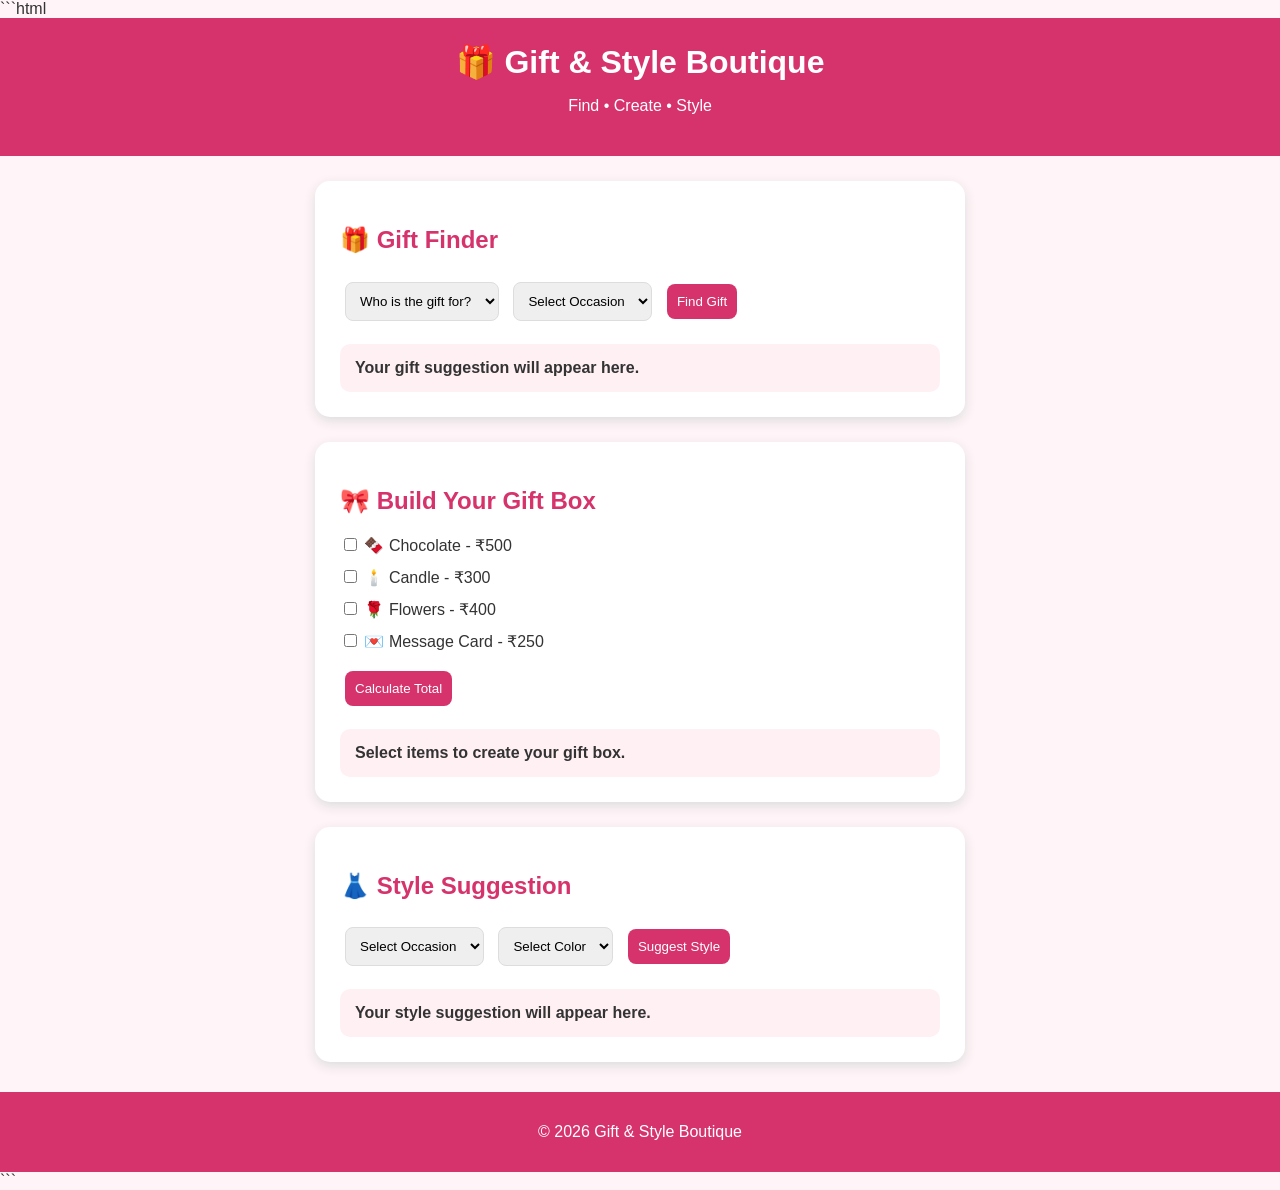
<file: index.html>
```html
<!DOCTYPE html>
<html>
<head>
    <title>Gift & Style Boutique</title>

    <style>
        * {
            box-sizing: border-box;
        }

        body {
            margin: 0;
            font-family: Arial, sans-serif;
            background: #fff4f7;
            color: #333;
        }

        header {
            background: #d6336c;
            color: white;
            text-align: center;
            padding: 25px;
        }

        header h1 {
            margin: 0;
        }

        section {
            background: white;
            width: 85%;
            max-width: 650px;
            margin: 25px auto;
            padding: 25px;
            border-radius: 15px;
            box-shadow: 0 4px 12px #ddd;
        }

        h2 {
            color: #d6336c;
        }

        select,
        button {
            padding: 10px;
            margin: 8px 5px;
            border-radius: 8px;
            border: 1px solid #ddd;
        }

        button {
            background: #d6336c;
            color: white;
            border: none;
            cursor: pointer;
        }

        button:hover {
            background: #ad2453;
        }

        label {
            display: block;
            margin: 12px 0;
        }

        .result {
            margin-top: 15px;
            padding: 15px;
            background: #fff0f4;
            border-radius: 10px;
            font-weight: bold;
        }

        footer {
            text-align: center;
            background: #d6336c;
            color: white;
            padding: 15px;
            margin-top: 30px;
        }
    </style>
</head>

<body>

    <header>
        <h1>🎁 Gift & Style Boutique</h1>
        <p>Find • Create • Style</p>
    </header>


    <!-- 1. GIFT FINDER -->

    <section>
        <h2>🎁 Gift Finder</h2>

        <select id="person">
            <option value="">Who is the gift for?</option>
            <option value="partner">❤️ Partner</option>
            <option value="friend">😊 Friend</option>
            <option value="mom">🌷 Mom</option>
        </select>

        <select id="occasion">
            <option value="">Select Occasion</option>
            <option value="birthday">🎂 Birthday</option>
            <option value="anniversary">💍 Anniversary</option>
            <option value="wedding">💐 Wedding</option>
        </select>

        <button onclick="findGift()">Find Gift</button>

        <div id="giftResult" class="result">
            Your gift suggestion will appear here.
        </div>
    </section>


    <!-- 2. BUILD YOUR GIFT BOX -->

    <section>
        <h2>🎀 Build Your Gift Box</h2>

        <label>
            <input type="checkbox" value="500" data-name="Chocolate">
            🍫 Chocolate - ₹500
        </label>

        <label>
            <input type="checkbox" value="300" data-name="Candle">
            🕯️ Candle - ₹300
        </label>

        <label>
            <input type="checkbox" value="400" data-name="Flowers">
            🌹 Flowers - ₹400
        </label>

        <label>
            <input type="checkbox" value="250" data-name="Message Card">
            💌 Message Card - ₹250
        </label>

        <button onclick="calculateBox()">Calculate Total</button>

        <div id="boxResult" class="result">
            Select items to create your gift box.
        </div>
    </section>


    <!-- 3. STYLE SUGGESTION -->

    <section>
        <h2>👗 Style Suggestion</h2>

        <select id="style">
            <option value="">Select Occasion</option>
            <option value="party">🎉 Party</option>
            <option value="casual">👕 Casual</option>
            <option value="wedding">💐 Wedding</option>
        </select>

        <select id="color">
            <option value="">Select Color</option>
            <option value="black">🖤 Black</option>
            <option value="pink">🩷 Pink</option>
            <option value="blue">💙 Blue</option>
        </select>

        <button onclick="suggestStyle()">Suggest Style</button>

        <div id="styleResult" class="result">
            Your style suggestion will appear here.
        </div>
    </section>


    <footer>
        <p>© 2026 Gift & Style Boutique</p>
    </footer>


    <script>

        // GIFT FINDER

        function findGift() {

            let person = document.getElementById("person").value;
            let occasion = document.getElementById("occasion").value;

            let result = "";

            if (person === "" || occasion === "") {
                result = "⚠️ Please select both options.";
            }

            else if (person === "partner" && occasion === "anniversary") {
                result = "❤️ Perfume + Flowers + Love Card";
            }

            else if (person === "friend" && occasion === "birthday") {
                result = "🎂 Chocolate + Cute Mug + Birthday Card";
            }

            else if (person === "mom") {
                result = "🌷 Saree + Flowers + Greeting Card";
            }

            else {
                result = "🎁 Customized Gift Box is a great choice!";
            }

            document.getElementById("giftResult").innerHTML = result;
        }


        // BUILD GIFT BOX

        function calculateBox() {

            let items = document.querySelectorAll(
                'input[type="checkbox"]:checked'
            );

            let total = 0;
            let selected = [];

            items.forEach(function(item) {

                total = total + Number(item.value);

                selected.push(item.dataset.name);

            });

            if (selected.length === 0) {

                document.getElementById("boxResult").innerHTML =
                    "⚠️ Please select at least one item.";

                return;
            }

            document.getElementById("boxResult").innerHTML =
                "🎁 Selected Items: " +
                selected.join(", ") +
                "<br><br>💰 Total Price: ₹" + total;
        }


        // STYLE SUGGESTION

        function suggestStyle() {

            let style = document.getElementById("style").value;
            let color = document.getElementById("color").value;

            let result = "";

            if (style === "" || color === "") {

                result = "⚠️ Please select occasion and color.";

            }

            else if (style === "party") {

                result =
                    "✨ " + color +
                    " party dress + handbag + heels";

            }

            else if (style === "casual") {

                result =
                    "👕 " + color +
                    " casual outfit + sneakers";

            }

            else if (style === "wedding") {

                result =
                    "💃 " + color +
                    " ethnic outfit + matching accessories";
            }

            document.getElementById("styleResult").innerHTML = result;
        }

    </script>

</body>
</html>
```
</file>
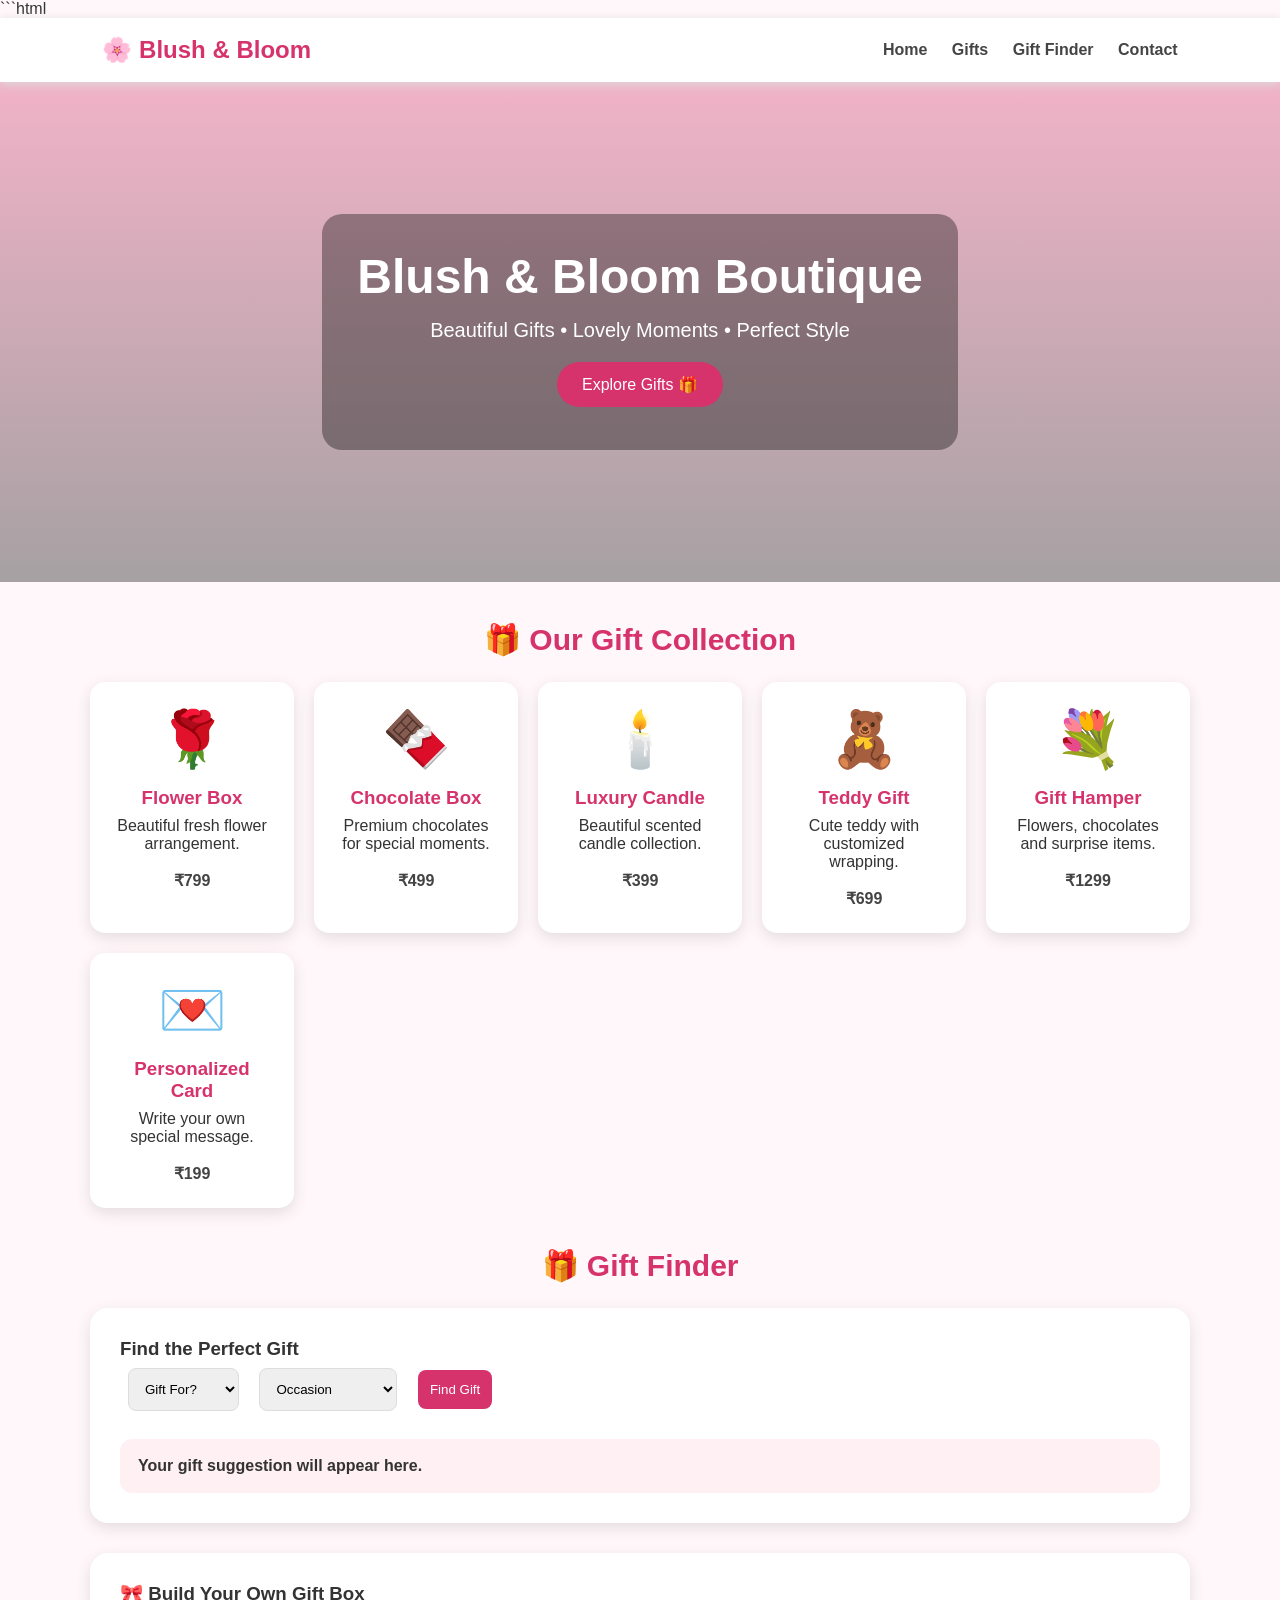
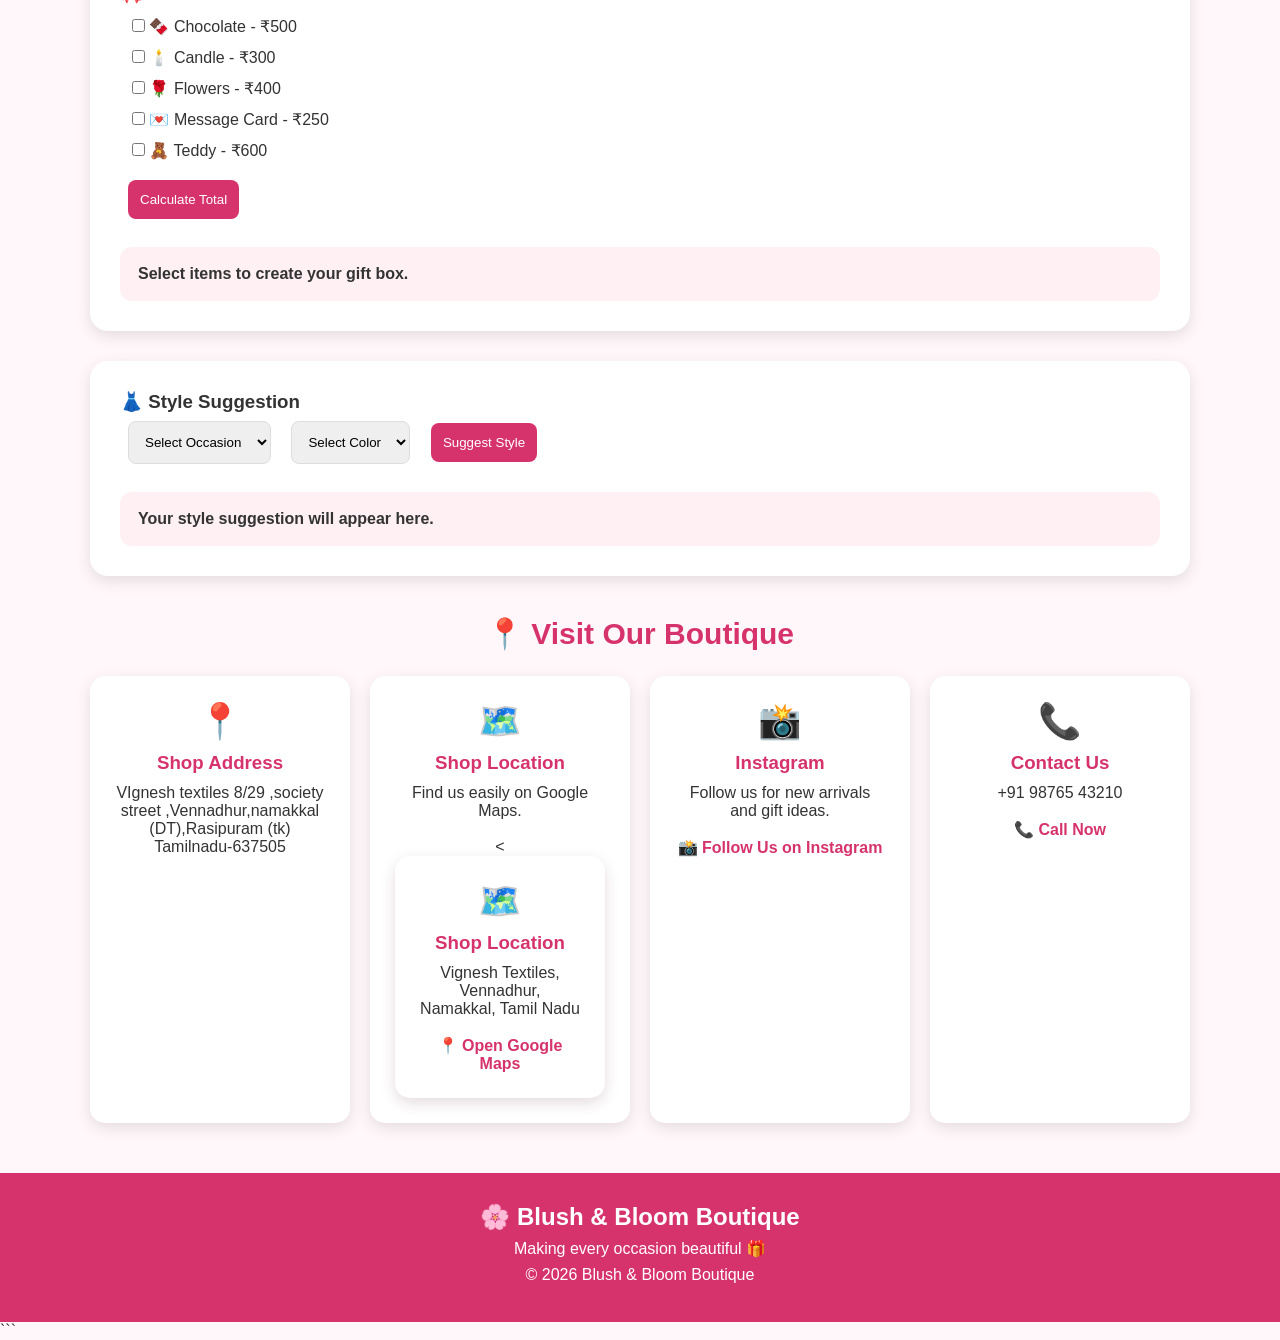
<file: m1.html>
```html
<!DOCTYPE html>
<html lang="en">
<head>
    <meta charset="UTF-8">
    <meta name="viewport" content="width=device-width, initial-scale=1.0">

    <title>Blush & Bloom Boutique</title>

    <style>

        * {
            margin: 0;
            padding: 0;
            box-sizing: border-box;
            font-family: Arial, sans-serif;
        }

        body {
            background: #fff7f9;
            color: #333;
        }

        /* NAVBAR */

        nav {
            background: #ffffff;
            display: flex;
            justify-content: space-between;
            align-items: center;
            padding: 18px 8%;
            box-shadow: 0 2px 10px #ddd;
            position: sticky;
            top: 0;
            z-index: 100;
        }

        nav h2 {
            color: #d6336c;
        }

        nav a {
            text-decoration: none;
            color: #444;
            margin-left: 20px;
            font-weight: bold;
        }

        nav a:hover {
            color: #d6336c;
        }


        /* HERO */

        .hero {
            min-height: 500px;
            background:
                linear-gradient(
                    rgba(214, 51, 108, 0.35),
                    rgba(0, 0, 0, 0.35)
                ),
                url("https://images.unsplash.com/photo-1549465220-1a8b9238cd48?auto=format&fit=crop&w=1600&q=80");

            background-size: cover;
            background-position: center;

            display: flex;
            justify-content: center;
            align-items: center;
            text-align: center;

            color: white;
        }

        .hero-content {
            background: rgba(0,0,0,0.35);
            padding: 35px;
            border-radius: 20px;
        }

        .hero h1 {
            font-size: 48px;
            margin-bottom: 15px;
        }

        .hero p {
            font-size: 20px;
        }

        .hero button {
            margin-top: 20px;
            padding: 13px 25px;
            border: none;
            border-radius: 25px;
            background: #d6336c;
            color: white;
            cursor: pointer;
            font-size: 16px;
        }


        /* GENERAL SECTION */

        section {
            width: 90%;
            max-width: 1100px;
            margin: 40px auto;
        }

        .title {
            text-align: center;
            color: #d6336c;
            margin-bottom: 25px;
            font-size: 30px;
        }


        /* PRODUCTS */

        .products {
            display: grid;
            grid-template-columns: repeat(auto-fit, minmax(200px, 1fr));
            gap: 20px;
        }

        .product {
            background: white;
            padding: 25px;
            text-align: center;
            border-radius: 15px;
            box-shadow: 0 5px 15px #e4dce0;
            transition: 0.3s;
        }

        .product:hover {
            transform: translateY(-8px);
        }

        .product .emoji {
            font-size: 55px;
            margin-bottom: 15px;
        }

        .product h3 {
            color: #d6336c;
            margin-bottom: 8px;
        }

        .price {
            font-weight: bold;
            color: #444;
        }


        /* TOOL BOX */

        .tool {
            background: white;
            padding: 30px;
            border-radius: 18px;
            box-shadow: 0 5px 15px #e4dce0;
            margin-bottom: 30px;
        }

        select,
        button {
            padding: 12px;
            margin: 8px;
            border-radius: 8px;
            border: 1px solid #ddd;
        }

        button {
            background: #d6336c;
            color: white;
            border: none;
            cursor: pointer;
        }

        button:hover {
            background: #a92550;
        }

        label {
            display: block;
            margin: 12px;
        }

        .result {
            margin-top: 20px;
            background: #fff0f4;
            padding: 18px;
            border-radius: 12px;
            font-weight: bold;
        }


        /* SHOP INFO */

        .shop-info {
            display: grid;
            grid-template-columns: repeat(auto-fit, minmax(250px, 1fr));
            gap: 20px;
        }

        .info-card {
            background: white;
            padding: 25px;
            border-radius: 15px;
            text-align: center;
            box-shadow: 0 5px 15px #e4dce0;
        }

        .info-card .icon {
            font-size: 35px;
            margin-bottom: 10px;
        }

        .info-card h3 {
            color: #d6336c;
            margin-bottom: 10px;
        }

        .info-card a {
            color: #d6336c;
            text-decoration: none;
            font-weight: bold;
        }


        /* FOOTER */

        footer {
            background: #d6336c;
            color: white;
            text-align: center;
            padding: 30px;
            margin-top: 50px;
        }

        footer p {
            margin: 8px;
        }


        /* MOBILE */

        @media(max-width: 600px) {

            nav {
                flex-direction: column;
                gap: 10px;
            }

            nav a {
                margin: 5px;
            }

            .hero h1 {
                font-size: 34px;
            }

            .hero {
                min-height: 450px;
            }
        }

    </style>
</head>


<body>


<!-- NAVIGATION -->

<nav>

    <h2>🌸 Blush & Bloom</h2>

    <div>
        <a href="#home">Home</a>
        <a href="#products">Gifts</a>
        <a href="#finder">Gift Finder</a>
        <a href="#contact">Contact</a>
    </div>

</nav>



<!-- HERO SECTION -->

<div class="hero" id="home">

    <div class="hero-content">

        <h1>Blush & Bloom Boutique</h1>

        <p>
            Beautiful Gifts • Lovely Moments • Perfect Style
        </p>

        <button onclick="goToGifts()">
            Explore Gifts 🎁
        </button>

    </div>

</div>



<!-- PRODUCTS -->

<section id="products">

    <h2 class="title">🎁 Our Gift Collection</h2>

    <div class="products">

        <div class="product">
            <div class="emoji">🌹</div>
            <h3>Flower Box</h3>
            <p>Beautiful fresh flower arrangement.</p>
            <br>
            <p class="price">₹799</p>
        </div>


        <div class="product">
            <div class="emoji">🍫</div>
            <h3>Chocolate Box</h3>
            <p>Premium chocolates for special moments.</p>
            <br>
            <p class="price">₹499</p>
        </div>


        <div class="product">
            <div class="emoji">🕯️</div>
            <h3>Luxury Candle</h3>
            <p>Beautiful scented candle collection.</p>
            <br>
            <p class="price">₹399</p>
        </div>


        <div class="product">
            <div class="emoji">🧸</div>
            <h3>Teddy Gift</h3>
            <p>Cute teddy with customized wrapping.</p>
            <br>
            <p class="price">₹699</p>
        </div>


        <div class="product">
            <div class="emoji">💐</div>
            <h3>Gift Hamper</h3>
            <p>Flowers, chocolates and surprise items.</p>
            <br>
            <p class="price">₹1299</p>
        </div>


        <div class="product">
            <div class="emoji">💌</div>
            <h3>Personalized Card</h3>
            <p>Write your own special message.</p>
            <br>
            <p class="price">₹199</p>
        </div>

    </div>

</section>



<!-- GIFT FINDER -->

<section id="finder">

    <h2 class="title">🎁 Gift Finder</h2>

    <div class="tool">

        <h3>Find the Perfect Gift</h3>

        <select id="person">

            <option value="">Gift For?</option>

            <option value="partner">
                ❤️ Partner
            </option>

            <option value="friend">
                😊 Friend
            </option>

            <option value="mom">
                🌷 Mom
            </option>

        </select>


        <select id="occasion">

            <option value="">Occasion</option>

            <option value="birthday">
                🎂 Birthday
            </option>

            <option value="anniversary">
                💍 Anniversary
            </option>

            <option value="wedding">
                💐 Wedding
            </option>

        </select>


        <button onclick="findGift()">
            Find Gift
        </button>


        <div id="giftResult" class="result">
            Your gift suggestion will appear here.
        </div>

    </div>



    <!-- BUILD BOX -->

    <div class="tool">

        <h3>🎀 Build Your Own Gift Box</h3>

        <label>
            <input type="checkbox" value="500"
            data-name="Chocolate">
            🍫 Chocolate - ₹500
        </label>


        <label>
            <input type="checkbox" value="300"
            data-name="Candle">
            🕯️ Candle - ₹300
        </label>


        <label>
            <input type="checkbox" value="400"
            data-name="Flowers">
            🌹 Flowers - ₹400
        </label>


        <label>
            <input type="checkbox" value="250"
            data-name="Message Card">
            💌 Message Card - ₹250
        </label>


        <label>
            <input type="checkbox" value="600"
            data-name="Teddy">
            🧸 Teddy - ₹600
        </label>


        <button onclick="calculateBox()">
            Calculate Total
        </button>


        <div id="boxResult" class="result">
            Select items to create your gift box.
        </div>

    </div>



    <!-- STYLE SUGGESTION -->

    <div class="tool">

        <h3>👗 Style Suggestion</h3>

        <select id="style">

            <option value="">
                Select Occasion
            </option>

            <option value="party">
                🎉 Party
            </option>

            <option value="casual">
                👕 Casual
            </option>

            <option value="wedding">
                💐 Wedding
            </option>

        </select>


        <select id="color">

            <option value="">
                Select Color
            </option>

            <option value="black">
                🖤 Black
            </option>

            <option value="pink">
                🩷 Pink
            </option>

            <option value="blue">
                💙 Blue
            </option>

        </select>


        <button onclick="suggestStyle()">
            Suggest Style
        </button>


        <div id="styleResult" class="result">
            Your style suggestion will appear here.
        </div>

    </div>

</section>



<!-- SHOP DETAILS -->

<section id="contact">

    <h2 class="title">📍 Visit Our Boutique</h2>


    <div class="shop-info">


        <!-- ADDRESS -->

        <div class="info-card">

            <div class="icon">📍</div>

            <h3>Shop Address</h3>

            <p>
               VIgnesh textiles 8/29 ,society street ,Vennadhur,namakkal (DT),Rasipuram (tk)<br>
                Tamilnadu-637505
            </p>

        </div>


        <!-- LOCATION -->

        <div class="info-card">

            <div class="icon">🗺️</div>

            <h3>Shop Location</h3>

            <p>
                Find us easily on Google Maps.
            </p>

            <br>

            <<div class="info-card">

    <div class="icon">🗺️</div>

    <h3>Shop Location</h3>

    <p>
        Vignesh Textiles,<br>
        Vennadhur, Namakkal, Tamil Nadu
    </p>

    <br>

    <a href="https://www.google.com/maps/search/?api=1%26query=Vennadhur%2C%20Namakkal%2C%20Tamil%20Nadu" target="_blank">
        📍 Open Google Maps
    </a>

</div>
        </div>


        <!-- INSTAGRAM -->

        <div class="info-card">

            <div class="icon">📸</div>

            <h3>Instagram</h3>

            <p>
                Follow us for new arrivals
                and gift ideas.
            </p>

            <br>

            <a
            href="https://www.instagram.com/"
            target="_blank">

                📸 Follow Us on Instagram

            </a>

        </div>


        <!-- CONTACT -->

        <div class="info-card">

            <div class="icon">📞</div>

            <h3>Contact Us</h3>

            <p>
                +91 98765 43210
            </p>

            <br>

            <a href="tel:+919876543210">

                📞 Call Now

            </a>

        </div>


    </div>

</section>



<!-- FOOTER -->

<footer>

    <h2>🌸 Blush & Bloom Boutique</h2>

    <p>
        Making every occasion beautiful 🎁
    </p>

    <p>
        © 2026 Blush & Bloom Boutique
    </p>

</footer>



<script>


// GO TO PRODUCTS

function goToGifts() {

    document.getElementById("products")
    .scrollIntoView({
        behavior: "smooth"
    });

}



// GIFT FINDER

function findGift() {

    let person =
        document.getElementById("person").value;

    let occasion =
        document.getElementById("occasion").value;

    let result = "";


    if (person === "" || occasion === "") {

        result =
        "⚠️ Please select both options.";

    }


    else if (
        person === "partner" &&
        occasion === "anniversary"
    ) {

        result =
        "❤️ Perfect Choice: Perfume + Flowers + Love Card";

    }


    else if (
        person === "friend" &&
        occasion === "birthday"
    ) {

        result =
        "🎂 Perfect Choice: Chocolate + Teddy + Birthday Card";

    }


    else if (person === "mom") {

        result =
        "🌷 Perfect Choice: Flower Box + Saree + Greeting Card";

    }


    else {

        result =
        "🎁 Perfect Choice: Customized Gift Hamper";

    }


    document.getElementById("giftResult")
    .innerHTML = result;

}



// GIFT BOX CALCULATOR

function calculateBox() {

    let items =
        document.querySelectorAll(
            'input[type="checkbox"]:checked'
        );


    let total = 0;

    let selected = [];


    items.forEach(function(item) {

        total =
            total + Number(item.value);

        selected.push(
            item.dataset.name
        );

    });


    if (selected.length === 0) {

        document.getElementById("boxResult")
        .innerHTML =
        "⚠️ Please select at least one item.";

        return;

    }


    document.getElementById("boxResult")
    .innerHTML =
        "🎁 Selected Items: " +
        selected.join(", ") +
        "<br><br>" +
        "💰 Total Price: ₹" +
        total;

}



// STYLE SUGGESTION

function suggestStyle() {

    let style =
        document.getElementById("style").value;

    let color =
        document.getElementById("color").value;

    let result = "";


    if (style === "" || color === "") {

        result =
        "⚠️ Please select occasion and color.";

    }


    else if (style === "party") {

        result =
        "✨ " + color +
        " party dress + handbag + heels";

    }


    else if (style === "casual") {

        result =
        "👕 " + color +
        " casual outfit + sneakers";

    }


    else if (style === "wedding") {

        result =
        "💃 " + color +
        " ethnic outfit + matching accessories";

    }


    document.getElementById("styleResult")
    .innerHTML = result;

}

</script>


</body>
</html>
```
</file>
